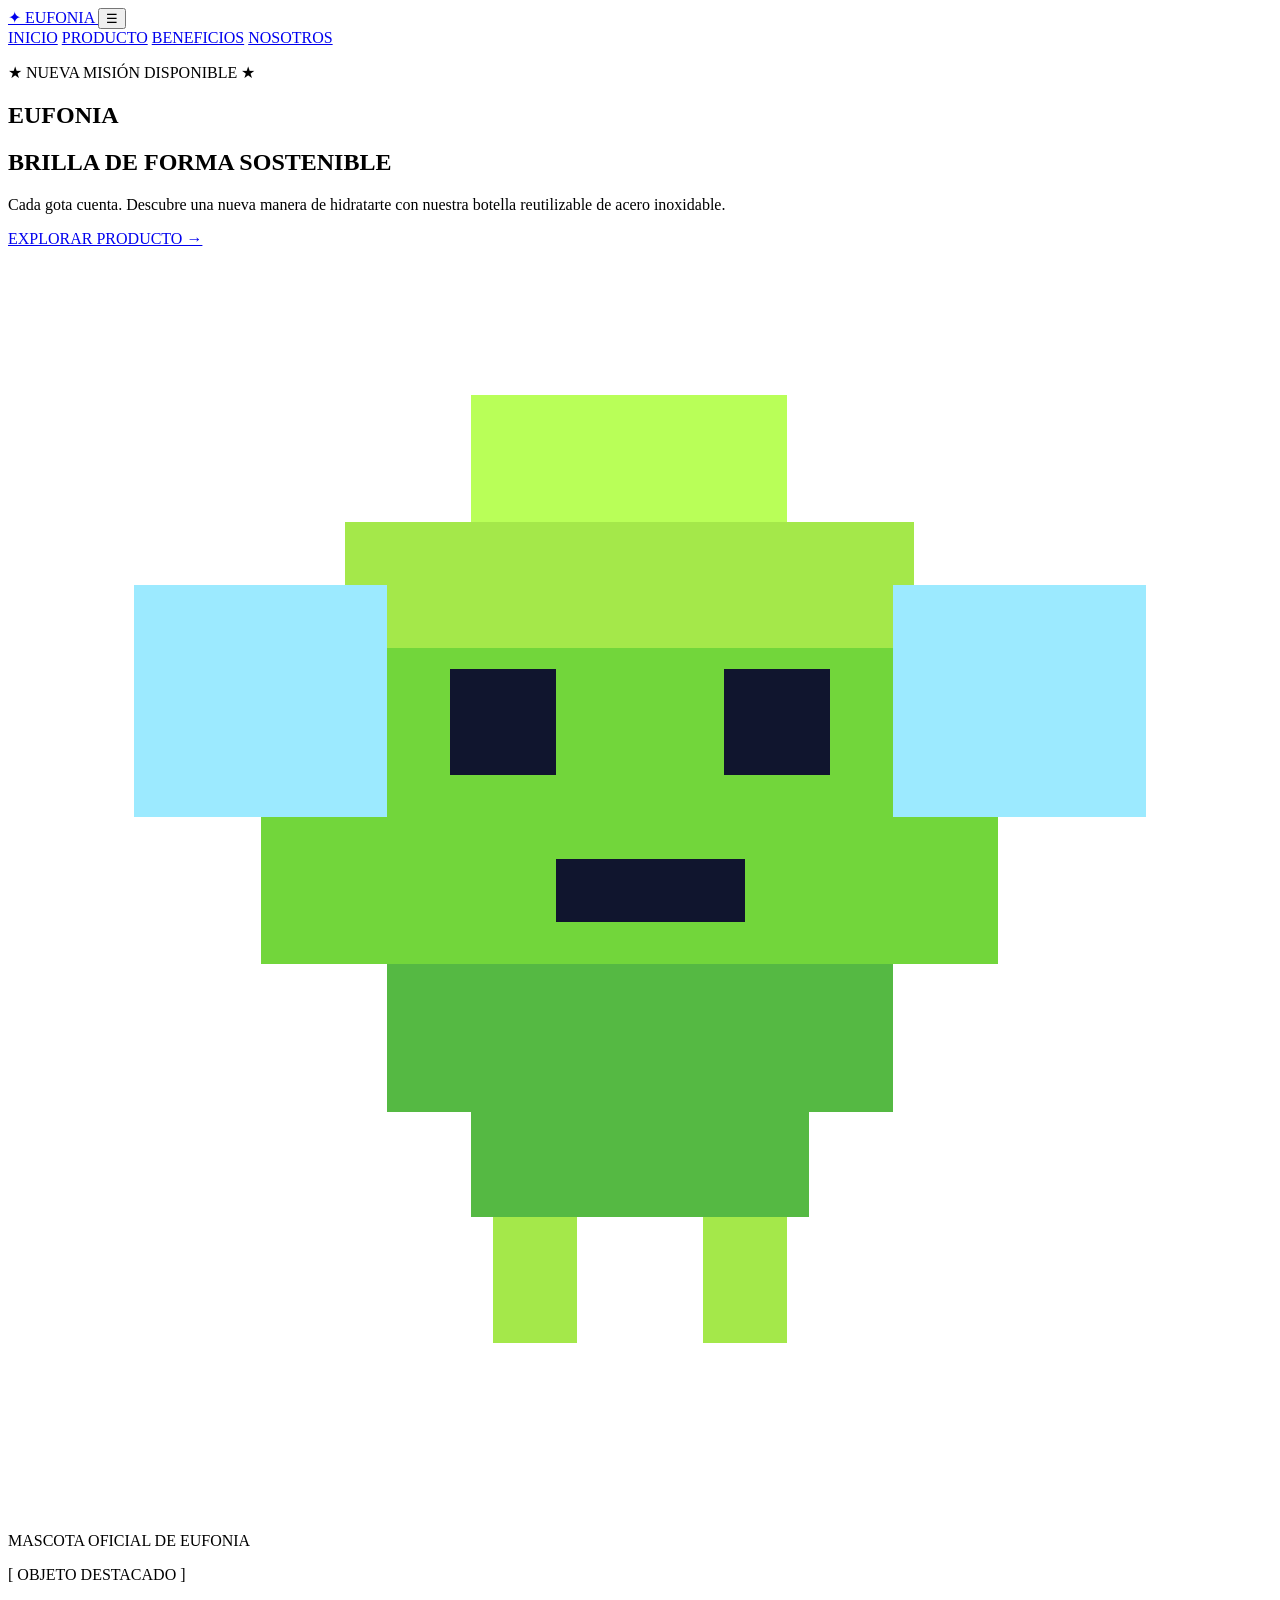
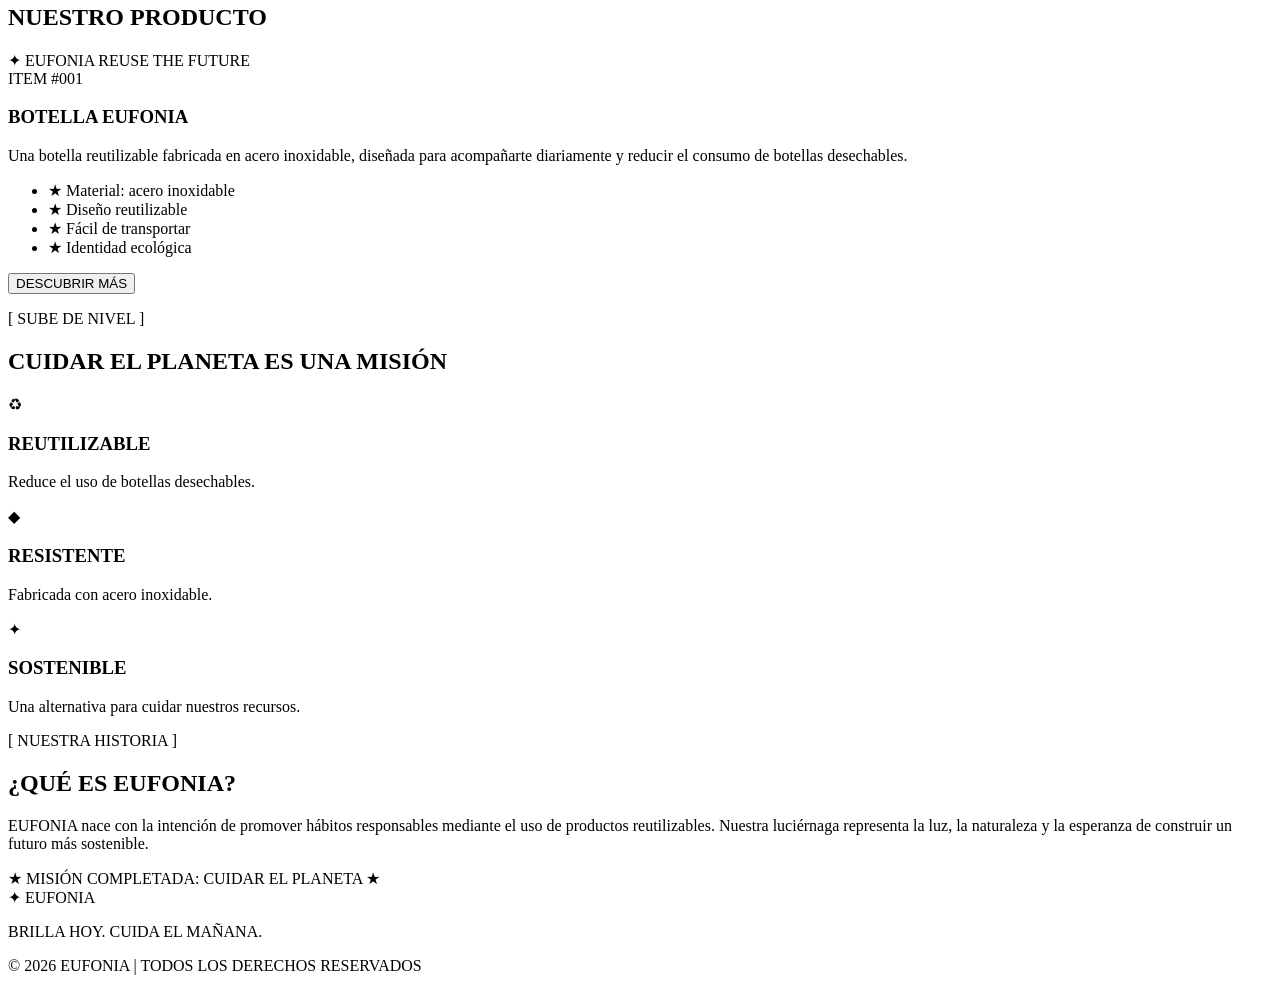
<file: index.html>
<!DOCTYPE html>
<html lang="es">
<head>
    <meta charset="UTF-8">
    <meta name="viewport" content="width=device-width, initial-scale=1.0">
    <meta name="description" content="EUFONIA: botella reutilizable de acero inoxidable. Brilla de forma sostenible.">
    <title>EUFONIA | Brilla de forma sostenible</title>
    <link rel="stylesheet" href="style.css">
</head>
<body>

    <header class="navbar">
        <a href="#inicio" class="logo">
            <span class="logo-icon">✦</span> EUFONIA
        </a>

        <button class="menu-toggle" id="menuToggle" aria-label="Abrir menú" aria-expanded="false">
            ☰
        </button>

        
<nav>
    <a href="index.html">INICIO</a>
    <a href="producto.html">PRODUCTO</a>
    <a href="beneficios.html">BENEFICIOS</a>
    <a href="nosotros.html">NOSOTROS</a>
</nav>

    </header>

    <main>

        <!-- PRESENTACIÓN -->
        <section class="hero" id="inicio">
            <div class="hero-content">
                <p class="eyebrow">★ NUEVA MISIÓN DISPONIBLE ★</p>

                <h1>EUFONIA</h1>

                <h2>BRILLA DE FORMA SOSTENIBLE</h2>

                <p class="description">
                    Cada gota cuenta. Descubre una nueva manera
                    de hidratarte con nuestra botella reutilizable
                    de acero inoxidable.
                </p>

                <a href="#producto" class="pixel-button">
                    EXPLORAR PRODUCTO →
                </a>
            </div>

            <div class="hero-art">
                <div class="glow"></div>

                <div class="firefly">
                    <svg viewBox="0 0 120 120" aria-label="Luciérnaga pixelada">
                        <g shape-rendering="crispEdges">
                            <rect x="44" y="14" width="30" height="12" fill="#b9ff58"/>
                            <rect x="32" y="26" width="54" height="12" fill="#a4e84a"/>
                            <rect x="24" y="38" width="70" height="30" fill="#72d63b"/>
                            <rect x="36" y="68" width="48" height="14" fill="#55b943"/>
                            <rect x="44" y="82" width="32" height="10" fill="#55b943"/>
                            <rect x="12" y="32" width="24" height="22" fill="#9ceaff"/>
                            <rect x="84" y="32" width="24" height="22" fill="#9ceaff"/>
                            <rect x="42" y="40" width="10" height="10" fill="#10152e"/>
                            <rect x="68" y="40" width="10" height="10" fill="#10152e"/>
                            <rect x="52" y="58" width="18" height="6" fill="#10152e"/>
                            <rect x="46" y="92" width="8" height="12" fill="#a4e84a"/>
                            <rect x="66" y="92" width="8" height="12" fill="#a4e84a"/>
                        </g>
                    </svg>
                </div>

                <p class="art-caption">MASCOTA OFICIAL DE EUFONIA</p>
            </div>
        </section>

        <!-- PRODUCTO -->
        <section class="section product-section" id="producto">
            <p class="eyebrow">[ OBJETO DESTACADO ]</p>
            <h2 class="section-title">NUESTRO PRODUCTO</h2>

            <div class="product-card">
                <div class="bottle-display">
                    <div class="bottle">
                        <div class="bottle-cap"></div>
                        <div class="bottle-neck"></div>

                        <div class="bottle-body">
                            <span class="bottle-logo">✦</span>
                            <span class="bottle-name">EUFONIA</span>
                            <span class="bottle-text">REUSE THE FUTURE</span>
                        </div>
                    </div>
                </div>

                <div class="product-info">
                    <span class="tag">ITEM #001</span>
                    <h3>BOTELLA EUFONIA</h3>

                    <p>
                        Una botella reutilizable fabricada en acero
                        inoxidable, diseñada para acompañarte
                        diariamente y reducir el consumo de
                        botellas desechables.
                    </p>

                    <ul>
                        <li>★ Material: acero inoxidable</li>
                        <li>★ Diseño reutilizable</li>
                        <li>★ Fácil de transportar</li>
                        <li>★ Identidad ecológica</li>
                    </ul>

                    <button class="pixel-button" id="productButton">
                        DESCUBRIR MÁS
                    </button>
                </div>
            </div>
        </section>

        <!-- BENEFICIOS -->
        <section class="section benefits-section" id="beneficios">
            <p class="eyebrow">[ SUBE DE NIVEL ]</p>
            <h2 class="section-title">CUIDAR EL PLANETA ES UNA MISIÓN</h2>

            <div class="benefits-grid">
                <article class="benefit-card">
                    <span class="benefit-icon">♻</span>
                    <h3>REUTILIZABLE</h3>
                    <p>Reduce el uso de botellas desechables.</p>
                </article>

                <article class="benefit-card">
                    <span class="benefit-icon">◆</span>
                    <h3>RESISTENTE</h3>
                    <p>Fabricada con acero inoxidable.</p>
                </article>

                <article class="benefit-card">
                    <span class="benefit-icon">✦</span>
                    <h3>SOSTENIBLE</h3>
                    <p>Una alternativa para cuidar nuestros recursos.</p>
                </article>
            </div>
        </section>

        <!-- NOSOTROS -->
        <section class="section about-section" id="nosotros">
            <p class="eyebrow">[ NUESTRA HISTORIA ]</p>
            <h2 class="section-title">¿QUÉ ES EUFONIA?</h2>

            <p class="about-text">
                EUFONIA nace con la intención de promover
                hábitos responsables mediante el uso de
                productos reutilizables. Nuestra luciérnaga
                representa la luz, la naturaleza y la esperanza
                de construir un futuro más sostenible.
            </p>

            <div class="mission">
                ★ MISIÓN COMPLETADA: CUIDAR EL PLANETA ★
            </div>
        </section>

    </main>

    <footer>
        <div class="footer-logo">✦ EUFONIA</div>
        <p>BRILLA HOY. CUIDA EL MAÑANA.</p>
        <p class="copyright">© 2026 EUFONIA | TODOS LOS DERECHOS RESERVADOS</p>
    </footer>

    <div id="toast" class="toast" role="status" aria-live="polite"></div>

    <script src="script.js"></script>
</body>
</html>
</file>
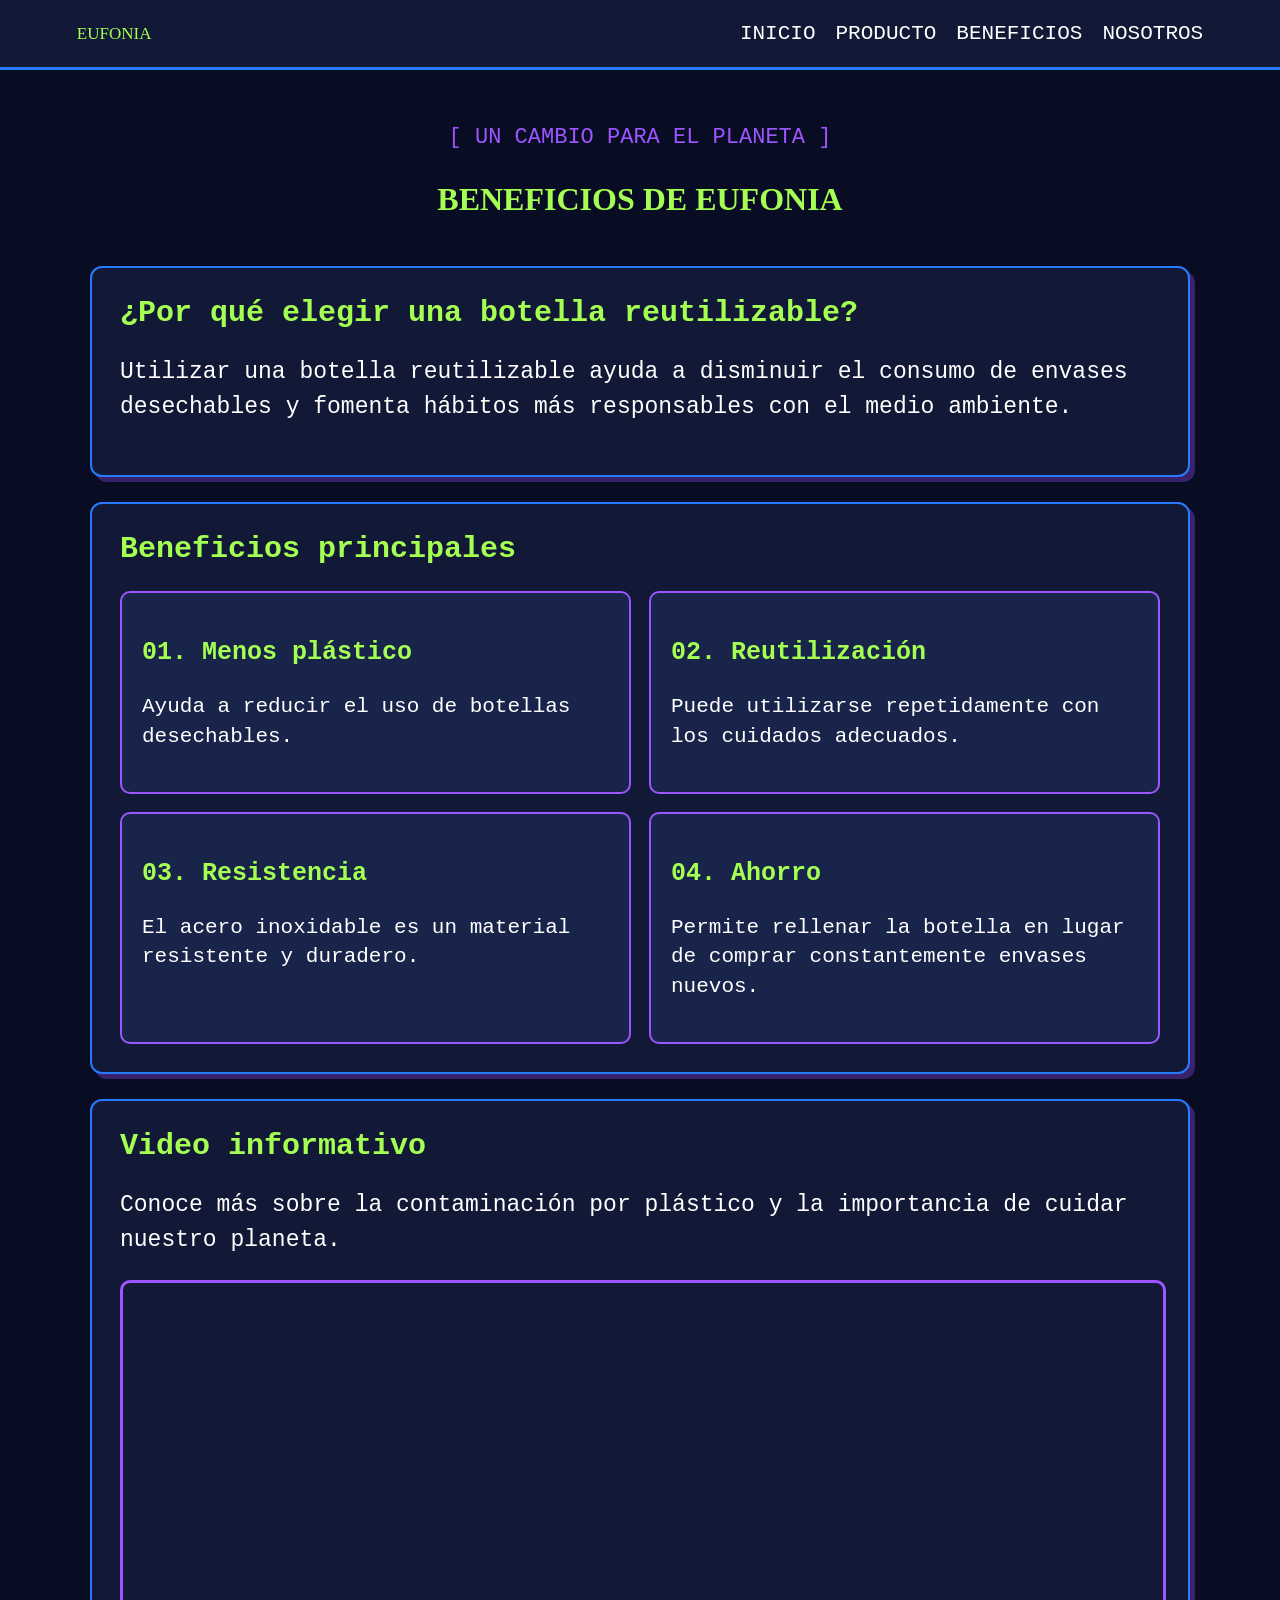
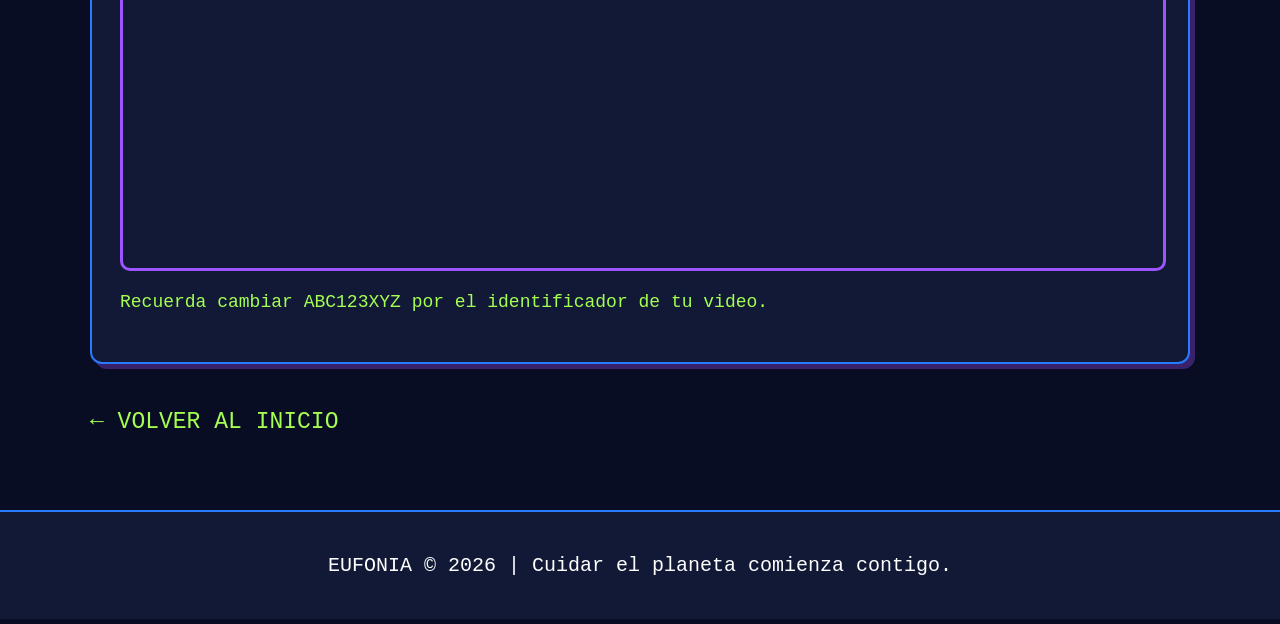
<file: beneficios.html>
<!DOCTYPE html>
<html lang="es">
<head>
    <meta charset="UTF-8">
    <meta name="viewport" content="width=device-width, initial-scale=1.0">
    <title>Beneficios | EUFONIA</title>
    <link rel="stylesheet" href="style.css">
</head>
<body class="pagina-extra">

    <header class="encabezado-extra">
        <a href="index.html" class="logo-extra">EUFONIA</a>
        <nav>
            <a href="index.html">INICIO</a>
            <a href="producto.html">PRODUCTO</a>
            <a href="beneficios.html">BENEFICIOS</a>
            <a href="nosotros.html">NOSOTROS</a>
        </nav>
    </header>

    <main class="contenido-extra">
        <p class="etiqueta-extra">[ UN CAMBIO PARA EL PLANETA ]</p>
        <h1>BENEFICIOS DE EUFONIA</h1>

        <section class="panel-extra">
            <h2>¿Por qué elegir una botella reutilizable?</h2>
            <p>
                Utilizar una botella reutilizable ayuda a disminuir
                el consumo de envases desechables y fomenta hábitos
                más responsables con el medio ambiente.
            </p>
        </section>

        <section class="panel-extra">
            <h2>Beneficios principales</h2>

            <div class="beneficios-lista">
                <article>
                    <h3>01. Menos plástico</h3>
                    <p>Ayuda a reducir el uso de botellas desechables.</p>
                </article>

                <article>
                    <h3>02. Reutilización</h3>
                    <p>Puede utilizarse repetidamente con los cuidados adecuados.</p>
                </article>

                <article>
                    <h3>03. Resistencia</h3>
                    <p>El acero inoxidable es un material resistente y duradero.</p>
                </article>

                <article>
                    <h3>04. Ahorro</h3>
                    <p>Permite rellenar la botella en lugar de comprar constantemente envases nuevos.</p>
                </article>
            </div>
        </section>

        <section class="panel-extra">
            <h2>Video informativo</h2>
            <p>
                Conoce más sobre la contaminación por plástico
                y la importancia de cuidar nuestro planeta.
            </p>

            <div class="contenedor-video">
                <iframe
                    src="https://youtu.be/FSiNYlkG61o"
                    title="Video informativo de EUFONIA"
                    allowfullscreen>
                </iframe>
            </div>

            <p class="nota-extra">
                Recuerda cambiar ABC123XYZ por el identificador de tu video.
            </p>
        </section>

        <a href="index.html" class="regresar-extra">← VOLVER AL INICIO</a>
    </main>

    <footer class="pie-extra">
        <p>EUFONIA © 2026 | Cuidar el planeta comienza contigo.</p>
    </footer>

</body>
</html>
</file>
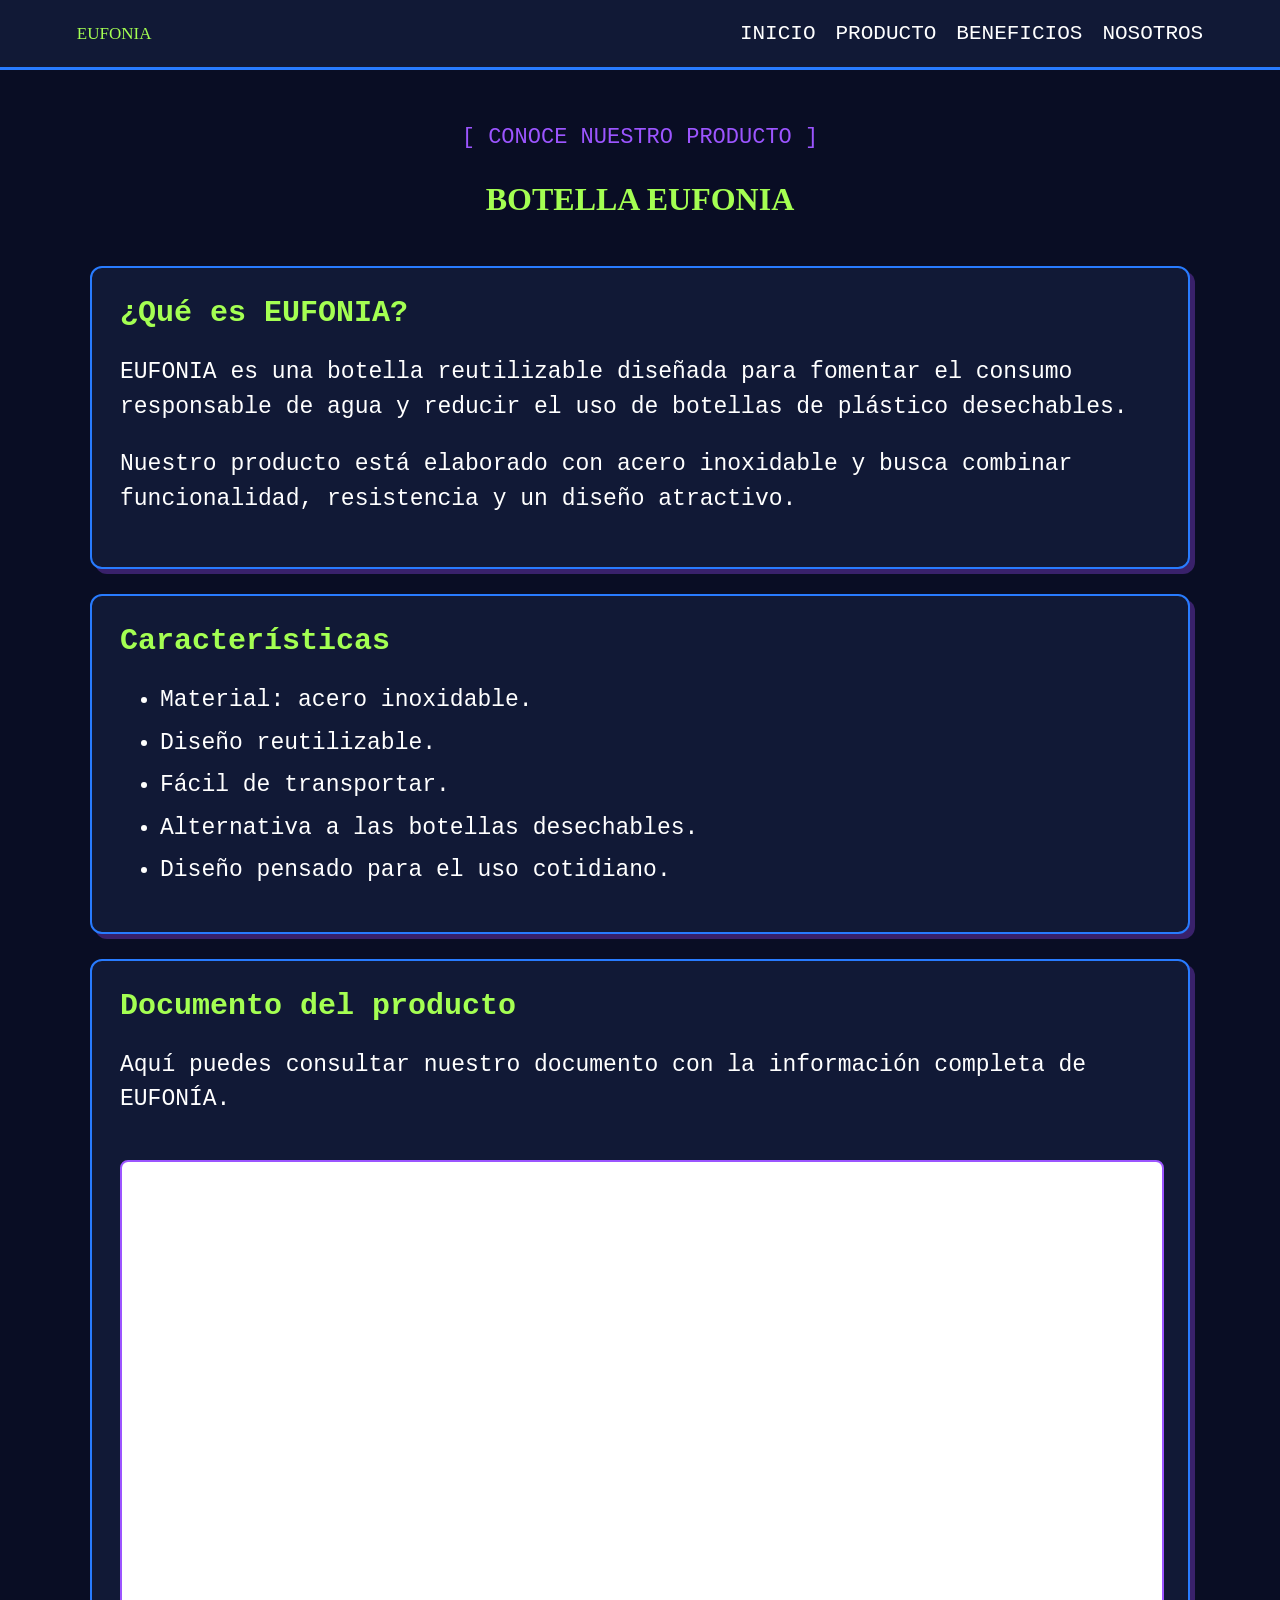
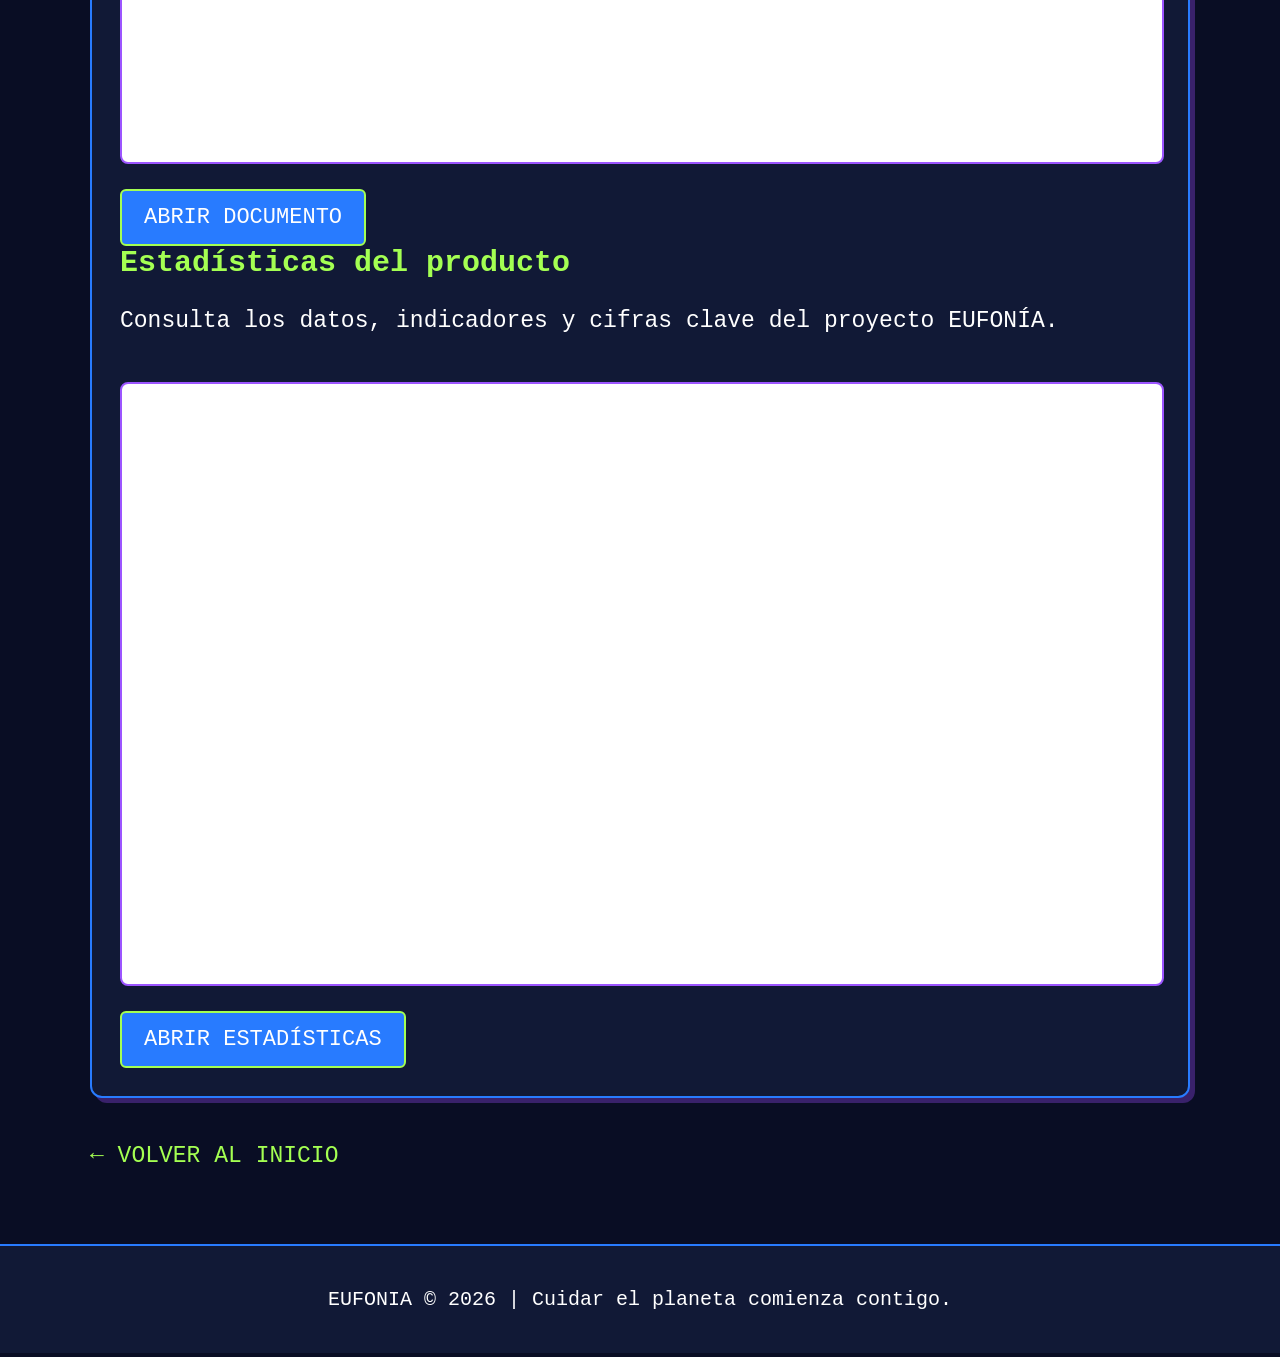
<file: producto.html>
<!DOCTYPE html>
<html lang="es">
<head>
    <meta charset="UTF-8">
    <meta name="viewport" content="width=device-width, initial-scale=1.0">
    <title>Producto | EUFONIA</title>
    <link rel="stylesheet" href="style.css">
</head>
<body class="pagina-extra">

    <header class="encabezado-extra">
        <a href="index.html" class="logo-extra">EUFONIA</a>
        <nav>
            <a href="index.html">INICIO</a>
            <a href="producto.html">PRODUCTO</a>
            <a href="beneficios.html">BENEFICIOS</a>
            <a href="nosotros.html">NOSOTROS</a>
        </nav>
    </header>

    <main class="contenido-extra">
        <p class="etiqueta-extra">[ CONOCE NUESTRO PRODUCTO ]</p>
        <h1>BOTELLA EUFONIA</h1>

        <section class="panel-extra">
            <h2>¿Qué es EUFONIA?</h2>
            <p>
                EUFONIA es una botella reutilizable diseñada para fomentar
                el consumo responsable de agua y reducir el uso de botellas
                de plástico desechables.
            </p>
            <p>
                Nuestro producto está elaborado con acero inoxidable y
                busca combinar funcionalidad, resistencia y un diseño atractivo.
            </p>
        </section>

        <section class="panel-extra">
            <h2>Características</h2>
            <ul>
                <li>Material: acero inoxidable.</li>
                <li>Diseño reutilizable.</li>
                <li>Fácil de transportar.</li>
                <li>Alternativa a las botellas desechables.</li>
                <li>Diseño pensado para el uso cotidiano.</li>
            </ul>
        </section>

        
<section class="panel-extra">

    <!-- DOCUMENTO PRINCIPAL -->
    <section>
        <h2>Documento del producto</h2>
        <p>
            Aquí puedes consultar nuestro documento con la información
            completa de EUFONÍA.
        </p>

        <iframe
            src="docs/informacion-producto.pdf"
            class="visor-pdf"
            title="Documento de información del producto"
            loading="lazy">
        </iframe>

        <a href="docs/informacion-producto.pdf"
           target="_blank"
           rel="noopener noreferrer"
           class="boton-extra">
            ABRIR DOCUMENTO
        </a>
    </section>

    <!-- DOCUMENTO DE ESTADÍSTICAS -->
    <section>
        <h2>Estadísticas del producto</h2>
        <p>
            Consulta los datos, indicadores y cifras clave del proyecto EUFONÍA.
        </p>

        <iframe
            src="docs/estadisticas-eufonia.pdf"
            class="visor-pdf"
            title="Documento de estadísticas EUFONÍA"
            loading="lazy">
        </iframe>

        <a href="docs/estadisticas-eufonia.pdf"
           target="_blank"
           rel="noopener noreferrer"
           class="boton-extra">
            ABRIR ESTADÍSTICAS
        </a>
    </section>

</section>


        <a href="index.html" class="regresar-extra">← VOLVER AL INICIO</a>
    </main>

    <footer class="pie-extra">
        <p>EUFONIA © 2026 | Cuidar el planeta comienza contigo.</p>
    </footer>

</body>
</html>
</file>
<file: style.css>
/* =====================================
   PAGINAS INTERNAS DE EUFONIA
===================================== */

.pagina-extra {
    min-height: 100vh;
    background: #090d24;
    color: #ffffff;
    font-family: 'VT323', monospace;
    margin: 0;
}

.encabezado-extra {
    background: #111936;
    border-bottom: 3px solid #287bff;
    padding: 22px 6%;
    display: flex;
    align-items: center;
    justify-content: space-between;
    flex-wrap: wrap;
    gap: 18px;
}

.logo-extra {
    color: #a4ff52;
    font-family: 'Press Start 2P', cursive;
    font-size: 17px;
    text-decoration: none;
}

.encabezado-extra nav {
    display: flex;
    flex-wrap: wrap;
    gap: 20px;
}

.encabezado-extra nav a {
    color: #ffffff;
    text-decoration: none;
    font-size: 21px;
    transition: 0.3s;
}

.encabezado-extra nav a:hover {
    color: #a4ff52;
}

.contenido-extra {
    width: 88%;
    max-width: 1100px;
    margin: 55px auto;
}

.contenido-extra h1 {
    color: #a4ff52;
    font-family: 'Press Start 2P', cursive;
    font-size: clamp(20px, 4vw, 32px);
    line-height: 1.7;
    text-align: center;
    margin: 20px 0 40px;
}

.etiqueta-extra {
    color: #9c55ff;
    text-align: center;
    font-size: 22px;
}

.panel-extra {
    background: #111936;
    border: 2px solid #287bff;
    border-radius: 12px;
    padding: 28px;
    margin: 25px 0;
    box-shadow: 5px 5px 0 #39216b;
}

.panel-extra h2 {
    color: #a4ff52;
    font-size: 30px;
    margin-top: 0;
}

.panel-extra p,
.panel-extra li {
    font-size: 23px;
    line-height: 1.5;
}

.panel-extra li {
    margin-bottom: 8px;
}

.visor-pdf {
    width: 100%;
    height: 600px;
    border: 2px solid #9c55ff;
    border-radius: 8px;
    background: #ffffff;
    margin: 20px 0;
}

.boton-extra {
    display: inline-block;
    background: #287bff;
    color: #ffffff;
    padding: 14px 22px;
    border: 2px solid #a4ff52;
    border-radius: 6px;
    font-size: 22px;
    text-decoration: none;
    transition: 0.3s;
}

.boton-extra:hover {
    background: #9c55ff;
    transform: translateY(-3px);
}

.beneficios-lista {
    display: grid;
    grid-template-columns: repeat(2, 1fr);
    gap: 18px;
}

.beneficios-lista article {
    background: #18244a;
    border: 2px solid #9c55ff;
    padding: 20px;
    border-radius: 10px;
}

.beneficios-lista h3 {
    color: #a4ff52;
    font-size: 25px;
}

.beneficios-lista p {
    font-size: 21px;
    line-height: 1.4;
}

.contenedor-video {
    position: relative;
    width: 100%;
    aspect-ratio: 16 / 9;
    overflow: hidden;
    border: 3px solid #9c55ff;
    border-radius: 10px;
    margin-top: 20px;
}

.contenedor-video iframe {
    width: 100%;
    height: 100%;
    border: 0;
}

.nota-extra {
    color: #a4ff52;
    font-size: 18px !important;
}

.equipo-grid {
    display: grid;
    grid-template-columns: repeat(2, 1fr);
    gap: 25px;
    margin: 30px 0;
}

.integrante-card {
    background: #111936;
    border: 2px solid #287bff;
    border-radius: 12px;
    padding: 22px;
    text-align: center;
    box-shadow: 5px 5px 0 #39216b;
}

.integrante-card img {
    width: 150px;
    height: 150px;
    object-fit: cover;
    border: 3px solid #a4ff52;
    border-radius: 10px;
    background: #18244a;
}

.integrante-card h2 {
    color: #a4ff52;
    font-size: 27px;
}

.integrante-card p {
    font-size: 21px;
    line-height: 1.4;
}

.cargo-integrante {
    color: #9c55ff;
    font-weight: bold;
}

.regresar-extra {
    display: inline-block;
    color: #a4ff52;
    font-size: 23px;
    text-decoration: none;
    margin: 20px 0;
}

.regresar-extra:hover {
    color: #9c55ff;
}

.pie-extra {
    background: #111936;
    border-top: 2px solid #287bff;
    text-align: center;
    padding: 22px;
    font-size: 20px;
    margin-top: 50px;
}

/* DISEÑO PARA CELULARES */

@media (max-width: 650px) {
    .encabezado-extra {
        flex-direction: column;
        text-align: center;
    }

    .encabezado-extra nav {
        justify-content: center;
        gap: 12px;
    }

    .encabezado-extra nav a {
        font-size: 18px;
    }

    .contenido-extra {
        width: 92%;
        margin: 30px auto;
    }

    .panel-extra {
        padding: 18px;
    }

    .beneficios-lista,
    .equipo-grid {
        grid-template-columns: 1fr;
    }

    .visor-pdf {
        height: 420px;
    }
}
</file>
